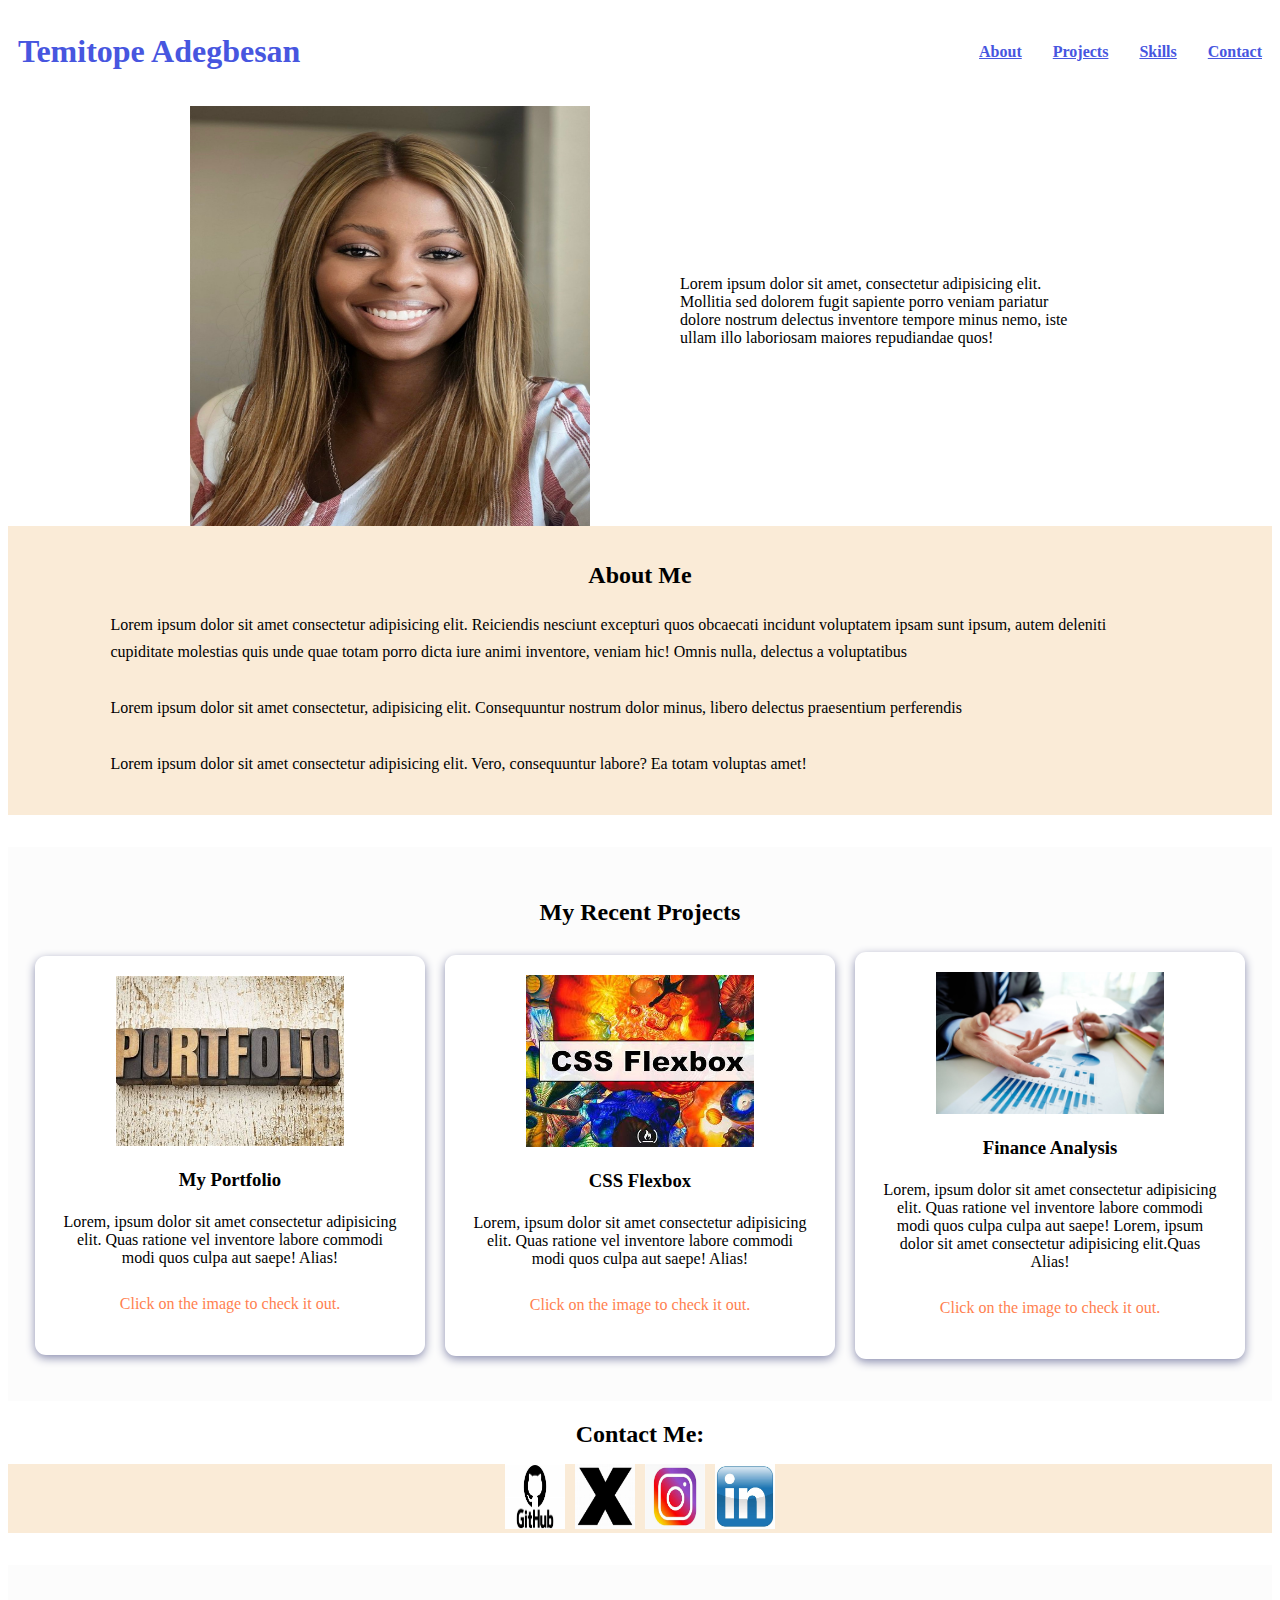
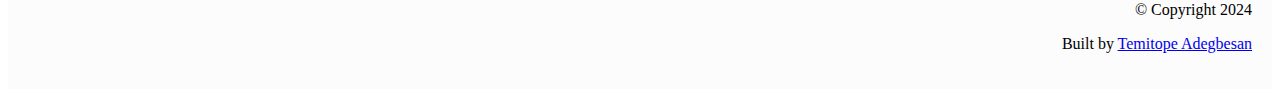
<file: index.html>
<!DOCTYPE html>
<html lang="en">
<head>
    <meta charset="UTF-8">
    <meta name="viewport" content="width=device-width, initial-scale=1.0">
    <title>Home</title>
    <link rel="stylesheet" type="text/css" href="css/main.css">
</head>
<body>
    <nav>
        <h1>Temitope Adegbesan</h1>
        <ul class="navigation">
          <li><a href="index.html" class="nav-link">About</a></li>
          <li><a href="#" class="nav-link">Projects</a></li>
          <li><a href="#" class="nav-link">Skills</a></li>
          <li><a href="contact.html" class="nav-link">Contact</a></li>
        </ul>
  </nav>
  <section class="abt" id="about">
    <img class="img" src="images/Mine.jpg" alt="my image" loading="lazy"/>
    <div class="bio animate__animated animate__shakeX">
      <p class="intro">
        Lorem ipsum dolor sit amet, consectetur adipisicing elit. Mollitia sed
        dolorem fugit sapiente porro veniam pariatur dolore nostrum delectus
        inventore tempore minus nemo, iste ullam illo laboriosam maiores
        repudiandae quos!
      </p>
    </div>
</section>
<section class="about">
    <h2>About Me</h2>
    <p>
      Lorem ipsum dolor sit amet consectetur adipisicing elit. Reiciendis
      nesciunt excepturi quos obcaecati incidunt voluptatem ipsam sunt ipsum,
      autem deleniti cupiditate molestias quis unde quae totam porro dicta
      iure animi inventore, veniam hic! Omnis nulla, delectus a voluptatibus
    </p>
    <p>
      Lorem ipsum dolor sit amet consectetur, adipisicing elit. Consequuntur
      nostrum dolor minus, libero delectus praesentium perferendis
    </p>
    <p>
      Lorem ipsum dolor sit amet consectetur adipisicing elit. Vero,
      consequuntur labore? Ea totam voluptas amet!
    </p>
  </section>
  <section class="projects" id="projects">
    <h2 class="projects-title">My Recent Projects</h2>
    <div class="projects-container">
      <div class="project-container project-card">
        <img src="images/folio.jpg" alt="This is a sample portfolio image" loading="lazy" class="project-pic"/>
        <h3 class="project-title">My Portfolio</h3>
        <p class="project-details">
          Lorem, ipsum dolor sit amet consectetur adipisicing elit. Quas
          ratione vel inventore labore commodi modi quos culpa aut saepe!
          Alias!
        </p>
        <p class="diff">Click on the image to check it out.</p>
      </div>
      <div class="project-container project-card">
        <img src="images/flex.jpg" alt="this image depicts css flex-box" loading="lazy" class="project-pic"/>
        <h3 class="project-title">CSS Flexbox</h3>
        <p class="project-details">
          Lorem, ipsum dolor sit amet consectetur adipisicing elit. Quas
          ratione vel inventore labore commodi modi quos culpa aut saepe!
          Alias!
        </p>
        <p class="diff">Click on the image to check it out.</p>
      </div>
      <div class="project-container project-card">
        <a href="https://estellefruity.github.io/Console-Finances"><img src="images/finance.jpg" 
            alt="this image shows a finance analysis" 
            loading="lazy" class="project-pic"/></a>
        <h3 class="project-title">Finance Analysis</h3>
        <p class="project-details">
          Lorem, ipsum dolor sit amet consectetur adipisicing elit. Quas
          ratione vel inventore labore commodi modi quos culpa culpa aut saepe!
          Lorem, ipsum dolor sit amet consectetur adipisicing elit.Quas
          Alias!
        </p>
        <p class="diff">Click on the image to check it out.</p>
      </div>
    </div>
  </section>
<section>
  
    <h2 class="social-title">Contact Me:</h2>
    <div class="socials">
    <a href="#" target="_blank">
        <img src="images/github.jpg" alt="Github" class="socicon"/>
    </a>
    <a href="#" target="_blank">
        <img src="images/x.jpg" alt="Twitter" loading="lazy" class="socicon"/>
    </a>
    <a href="#" target="_blank">
        <img src="images/instagram.jpg" alt="Instagram" loading="lazy"class="socicon"/>
    </a>
    <a href="#" target="_blank">
        <img src="images/linkedin.jpg" alt="Linkedin" loading="lazy" class="socicon"/>
    </a>
    </div>
    </section>
    <footer>
        <p class="copy">&copy; Copyright 2024</p>
        <p class="copy">
          Built by
          <a href="#" target="_blank">Temitope Adegbesan</a>
        </p>
  </footer>
</body>
</html>
</file>
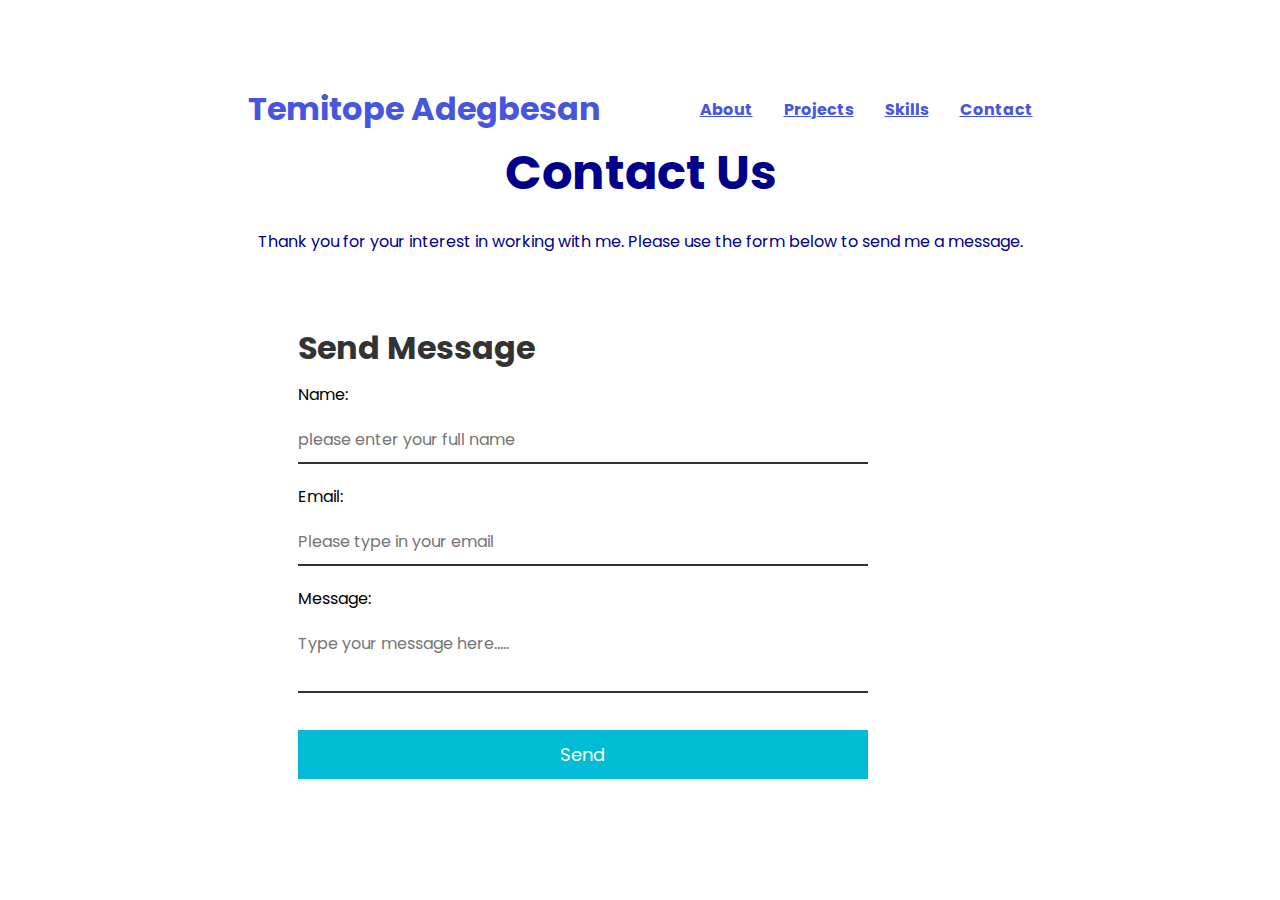
<file: contact.html>
<!DOCTYPE html>
<html lang="en">
<head>
    <meta charset="UTF-8">
    <meta name="viewport" content="width=device-width, initial-scale=1.0">
    <title>Contact Me Form</title>
    <link rel="stylesheet" type="text/css" href="css/contact.css">

</head>
<body>
    <section class="body">
        <nav>
            <h1>Temitope Adegbesan</h1>
            <ul class="navigation">
              <li><a href="index.html" class="nav-link">About</a></li>
              <li><a href="#" class="nav-link">Projects</a></li>
              <li><a href="#" class="nav-link">Skills</a></li>
              <li><a href="contact.html" class="nav-link">Contact</a></li>
            </ul>
      </nav>
        <div class="section-header">
          <div class="container">
            <h2>Contact Us</h2>
            <p>Thank you for your interest in working with me. Please use the form below to send me a message.</p>
          </div>
        </div>

        
          <div class="container">
            <form action="https://api.web3forms.com/submit" method="POST">            
              <div class="contact-form">

                    <input type="hidden" name="apikey" value="19196983-0073-45ad-a787-beeb00417539">

                    <input type="hidden" name="redirect" value="https://estellefruity.github.io/Final_project/success-page.html">

                    <input type="checkbox" name="botcheck" class="hidden" style="display: none;">

                    <h2>Send Message</h2>
                    <div class="input-box">
                      <label for="name">Name:</label>
                      <input type="text" id="name" name="name" placeholder="please enter your full name">
                    </div>
                
                    <div class="input-box">
                        <label for="email">Email:</label>
                        <input type="email" required="true" name="email" placeholder="Please type in your email">
                    </div>
                
                    <div class="input-box">
                        <label for="message">Message:</label>
                        <textarea required="true" name="message" placeholder="Type your message here....."></textarea>
                    </div>
                
                    <div class="input-box">
                        <input type="submit" value="Send" name="">
                    </div>
                    
            </div>
          </form>
        </div>
      </section>
  
</body>
</html>
</file>
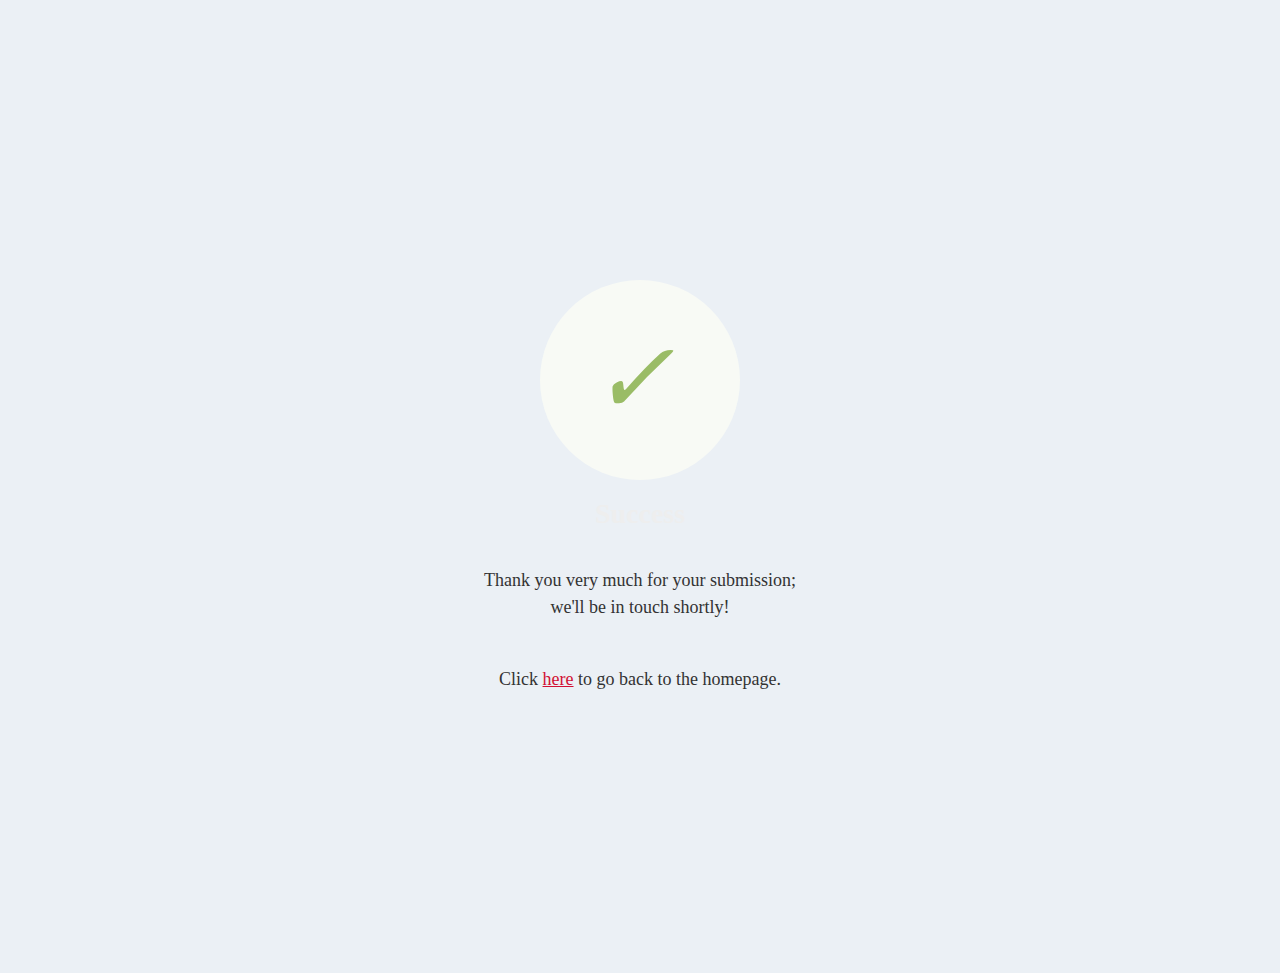
<file: success-page.html>
<!DOCTYPE html>
<html lang="en">
<head>
    <meta charset="UTF-8">
    <meta name="viewport" content="width=device-width, initial-scale=1.0">
    <title>Form Submitted</title>
    <link rel="stylesheet" type="text/css" href="css/style.css">
</head>
<body>
    <div class="card">
        <div style="border-radius:200px; height:200px; width:200px; background: #F8FAF5; margin:0 auto;">
            <i class="checkmark">✓</i>
        </div>
            <h1>Success</h1> 
            <p>Thank you very much for your submission;<br/> we'll be in touch shortly!</p>
            <br> Click <a href="index.html">here</a> to go back to the homepage.
    </div>   
</body>
</html>
</file>
<file: css/main.css>
body{
  flex-wrap: wrap;
}
nav {
  top: 0;
  left: 0;
  display: flex;
  align-items: center;
  justify-content: space-between;
  padding: 4px 10px;
  color: darkblue;
  flex-wrap: wrap;
  overflow: hidden;
  
}
  nav h1 {
    color: #4756df;;
  }
  
  nav a {
    color: #4756df;;
    transition: 0.3s;
  }
  nav a:hover {
    color: coral;
  }
  
  nav ul {
    display: flex;
    gap: 31px;
  }
  
  nav ul li {
    font-weight: 700;
    list-style-type: none;
  }

  .abt {
    display: flex;
    align-items: center;
    justify-content: center;
    gap: 80px;
    max-width: 1000px;
    margin: auto;
  }
  .img {
    height: 420px;
    width: 400px;
    padding-top: 10px;
  }
  .intro {
    width: 400px;
    padding: 10px;
    border-radius: 6px;
    
  }
  
  .intro h1 {
    margin-bottom: 8px;
  }
  
  .intro p {
    line-height: 27px;
    padding: 4.8px 0;
  }
  .about {
    background-color: antiquewhite;
    padding: 16px 96px;
  }
  
  .about h2 {
    margin-bottom: 8px;
    text-align: center;
  }
  
  .about p {
    line-height: 27px;
    padding: 6.4px;
  }
  .projects {
    background-color: #fcfcfc;
    padding: 32px 0;
    margin-top: 32px;
  }
  
  .project-pic {
    width: 65%;
    height: 70%;
  }
  .project-pic:hover,
  project-pic:focus{
    width: 250px;
  height: 250px;

  }
  
  .projects-container {
    display: flex;
    align-items: center;
    justify-content: center;
  }
  .diff{
    color: coral;
  }
  .projects-title {
    text-align: center;
    margin-bottom: 16px;
  }
  
  .project-container {
    text-align: center;
    width: 350px;
    padding: 16px;
  }
  .project-container p {
    padding: 6px;
  }
  
  .project-title {
    margin-bottom: 8px;
  }
  
  .project-details {
    margin-bottom: 8px;
  }
  
  .project-card {
    background-color: #fff;
    border-radius: 11px;
    box-shadow: 0 3px 10px #8b8eaf;
    padding: 20px;
    margin: 10px;
  }
  .social-title{
    display: flex;
    flex-direction: column;
    text-align: center;
    margin-bottom: 16px;
  }
  .socials {
    display: flex;
    flex-direction: row;
    justify-content: center;
    gap: 10px;
    background-color: antiquewhite;
  }
  
  .socicon {
    color: antiquewhite;
    width: 60px;
    height: 65px;
  }

  footer {
    background-color: #fcfcfc;
    padding:20px;
    text-align: right;
    margin: 32px 0 0;
  } /* On screens that are 992px or less, set the background color to blue */
  @media screen and (max-width: 1082px) {
    body {
      background-color:lightblue;
    }
  }
  
  /* On screens that are 932px or less, set the background color to olive */
  @media screen and (max-width: 932px) {
    body {
      background-color: olive;
    }
  }
  /* On screens that are 800px or less, set the background color to coral */
  @media screen and (max-width: 800px) {
    body {
      background-color: coral;
    }}
    /* On screens that are 400px or less, set the background color to aquamarine */
  @media screen and (max-width: 400px) {
    body {
      background-color: aquamarine;
    }}
</file>
<file: css/contact.css>
@import url('https://fonts.googleapis.com/css2?family=Poppins:wght@400;600;700&display=swap');

* {
  padding: 0;
  margin: 0;
  box-sizing: border-box;
  font-family: 'Poppins', sans-serif;
}
nav {
  top: 0;
  left: 0;
  display: flex;
  align-items: center;
  justify-content: space-between;
  padding: 4px 10px;
  color: darkblue;
  
}
  nav h1 {
    color: #4756df;;
  }
  
  nav a {
    color: #4756df;;
    transition: 0.3s;
  }
  nav a:hover {
    color: coral;
  }
  
  nav ul {
    display: flex;
    gap: 31px;
  }
  
  nav ul li {
    font-weight: 700;
    list-style-type: none;
  }
body {
  min-height: 100vh;
  width: 100%;
  display: flex;
  justify-content: center;
  align-items: center;
  background-size: cover;
  background-position: center;
  position: relative;
}

body::after {
  content: "";
  position: absolute;
  top: 0;
  left: 0;
  height: 100%;
  width: 100%;
  
}

section {
  position: relative;
  z-index: 3;
  padding-top: 50px;
  padding-bottom: 50px;
}

.container {
  max-width: 1080px;
  margin-left: auto;
  margin-right: auto;
  padding-left: 20px;
  padding-right: 20px;
}

.section-header {
  margin-bottom: 50px;
  text-align: center;
}

.section-header h2 {
  color: darkblue;
  font-weight: bold;
  font-size: 3em;
  margin-bottom: 20px;
}

.section-header p {
  color: darkblue;
}

.row  {
  display: flex;
  flex-wrap: wrap;
  align-items: center;
  justify-content: space-between;
}

.contact-info {
  width: 50%;
}

.contact-info-item {
  display: flex;
  margin-bottom: 30px;
}

.contact-info-icon {
  height: 70px;
  width: 70px;
  background-color: #fff;
  text-align: center;
  border-radius: 50%;
}

.contact-info-icon i {
  font-size: 30px;
  line-height: 70px;
}

.contact-info-content {
  margin-left: 20px;
}

.contact-info-content h4 {
  color: #1da9c0;
  font-size: 1.4em;
  margin-bottom: 5px;
}

.contact-info-content p {
  color: #FFF;
  font-size: 1em;
}

.contact-form {
  background-color: #fff;
  padding: 40px;
  width: 85%;
  padding-bottom: 30px;
  padding-top: 20px;
}

.contact-form h2 {
  font-weight: bold;
  font-size: 2em;
  margin-bottom: 10px;
  color: #333;
}

.contact-form .input-box {
  position: relative;
  width: 100%;
  margin-top: 10px;
}

.contact-form .input-box input,
.contact-form .input-box textarea{
  width: 100%;
  padding: 10px 0;
  font-size: 16px;
  margin: 10px 0;
  border: none;
  border-bottom: 2px solid #333;
  outline: none;
  resize: none;
}

.contact-form .input-box span {
  position: absolute;
  left: 0;
  padding: 5px 0;
  font-size: 16px;
  margin: 20px 0;
  pointer-events: none;
  transition: 0.5s;
  color: #666;
}

.contact-form .input-box input:focus ~ span,
.contact-form .input-box textarea:focus ~ span{
  color: #e91e63;
  font-size: 12px;
  transform: translateY(-20px);
}

.contact-form .input-box input[type="submit"]
{
  width: 100%;
  background: #00bcd4;
  color: #FFF;
  border: none;
  cursor: pointer;
  padding: 10px;
  font-size: 18px;
  border: 1px solid #00bcd4;
  transition: 0.5s;
}

.contact-form .input-box input[type="submit"]:hover
{
  background: #FFF;
  color: #00bcd4;
}

@media (max-width: 991px) {
  section {
    padding-top: 50px;
    padding-bottom: 50px;
  }
  
  .row {
    flex-direction: column;
  }
  
  .contact-info {
    margin-bottom: 40px;
    width: 100%;
  }
  
  .contact-form {
    width: 100%;
  }
}

.myNav {
  display: block;
  height: 50px;
  line-height: 30px;
  background-color: #333;
}


.myNav ul {
  list-style: none;
  padding: 0;
  margin: 0;
}

.myNav li {
  float: left; 
}


.myNav li a {
  display: inline-block;
  text-align: center;
  padding: 14px 16px;
}


.myNav li a.active {
  background-color: #3786e1;
}

  /* On screens that are 992px or less, set the background color to blue */
  @media screen and (max-width: 1082px) {
    body {
      background-color: lightblue;
    }
  }
  
  /* On screens that are 932px or less, set the background color to olive */
  @media screen and (max-width: 932px) {
    body {
      background-color: olive;
    }
  }
  /* On screens that are 800px or less, set the background color to coral */
  @media screen and (max-width: 800px) {
    body {
      background-color: coral;
    }
  }
    /* On screens that are 400px or less, set the background color to aquamarine */
    @media screen and (max-width: 400px) {
      body {
        background-color: aquamarine;
      }}
</file>
<file: css/style.css>
/**
 First External CSS Stylesheet
 **/

/*
Each of these CSS elements is associated with an HTML Element, Class, or ID.
Flip between this CSS file and the HTML to see how things line up.
Experiment with deleting lines of code from the CSS to see how it affects the webpage when you refresh in the browser.
*/

body {
    padding: 0;
    margin: 0;
    font-family: Georgia, "Times New Roman", Times, serif;
    font-size: 18px;
    line-height: 150%;
    color: #333;
    background: #efeee7;
  }
  
  header {
    background: #333;
  }
  
  h1 {
    padding: 20px 0;
    margin: 0;
    margin-bottom: 20px;
    font-size: 28px;
    color: #eee;
    text-align: center;
  }
  
  h2 {
    font-size: 24px;
  }
  
  a {
    color: #d21034;
  }
  
  .container {
    width: 1030px;
    margin: 0 auto;
  }
  
  #main-bio,
  #contact-info,
  #bio-image {
    float: left;
  }
  
  #main-bio {
    width: 70%;
  }
  
  #contact-info {
    width: 30%;
  }
  
  #bio-image {
    width: 200px;
    height: 200px;
    margin-right: 20px;
  }

  .card {
    background: white;
    padding: 280px;
    margin: 0 auto;
    text-align: center;
        width: auto;
        background: #EBF0F5;
  }
  i {
    color: #9ABC66;
    font-size: 100px;
    line-height: 200px;
    margin-left:-15px;
  }
  

.myNav {
  display: block;
  height: 50px;
  line-height: 30px;
  background-color: #2c4a50dc;
}


.myNav ul {
  list-style: none;
  padding: 0;
  margin: 0;
}

.myNav li {
  float: left; 
}


.myNav li a {
  display: inline-block;
  text-align: center;
  padding: 14px 16px;
}


.myNav li a.active {
  background-color: #3786e1;
}
</file>
